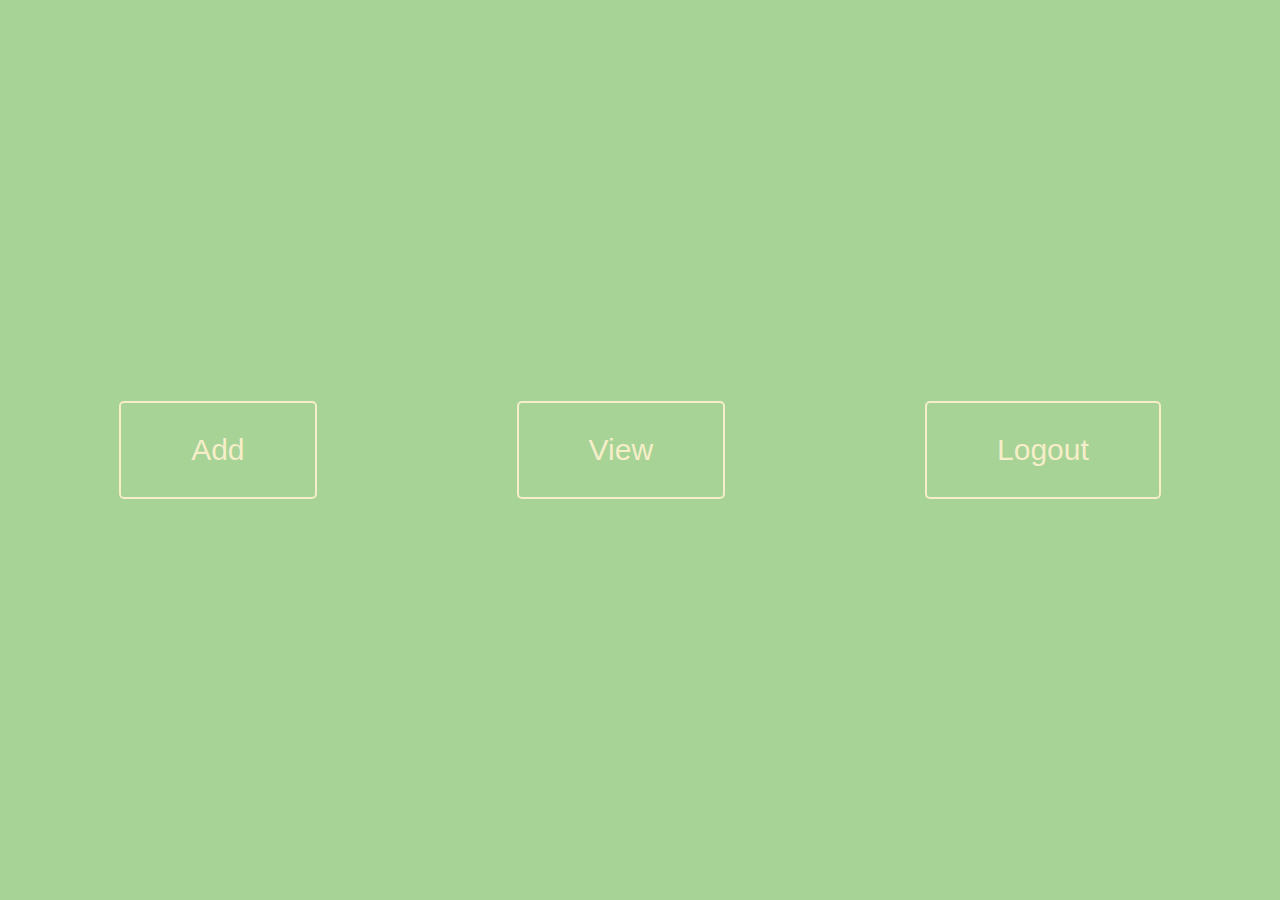
<file: dashboard.html>
<!DOCTYPE html>
<html lang="en">

<head>
    <meta charset="UTF-8">
    <meta name="viewport" content="width=device-width, initial-scale=1.0">
    <link rel="stylesheet" href="dashboard.css">
    <title>Dashboard</title>
</head>

<body>
    <div class="dashboard-container">
        <button class="btn"><a href="add_form.php">Add</a></button>
        <button class="btn"><a href="view_form.php">View</a></button>
        <button class="btn"><a href="logout.php">Logout</a></button>

    </div>
</body>

</html>
</file>
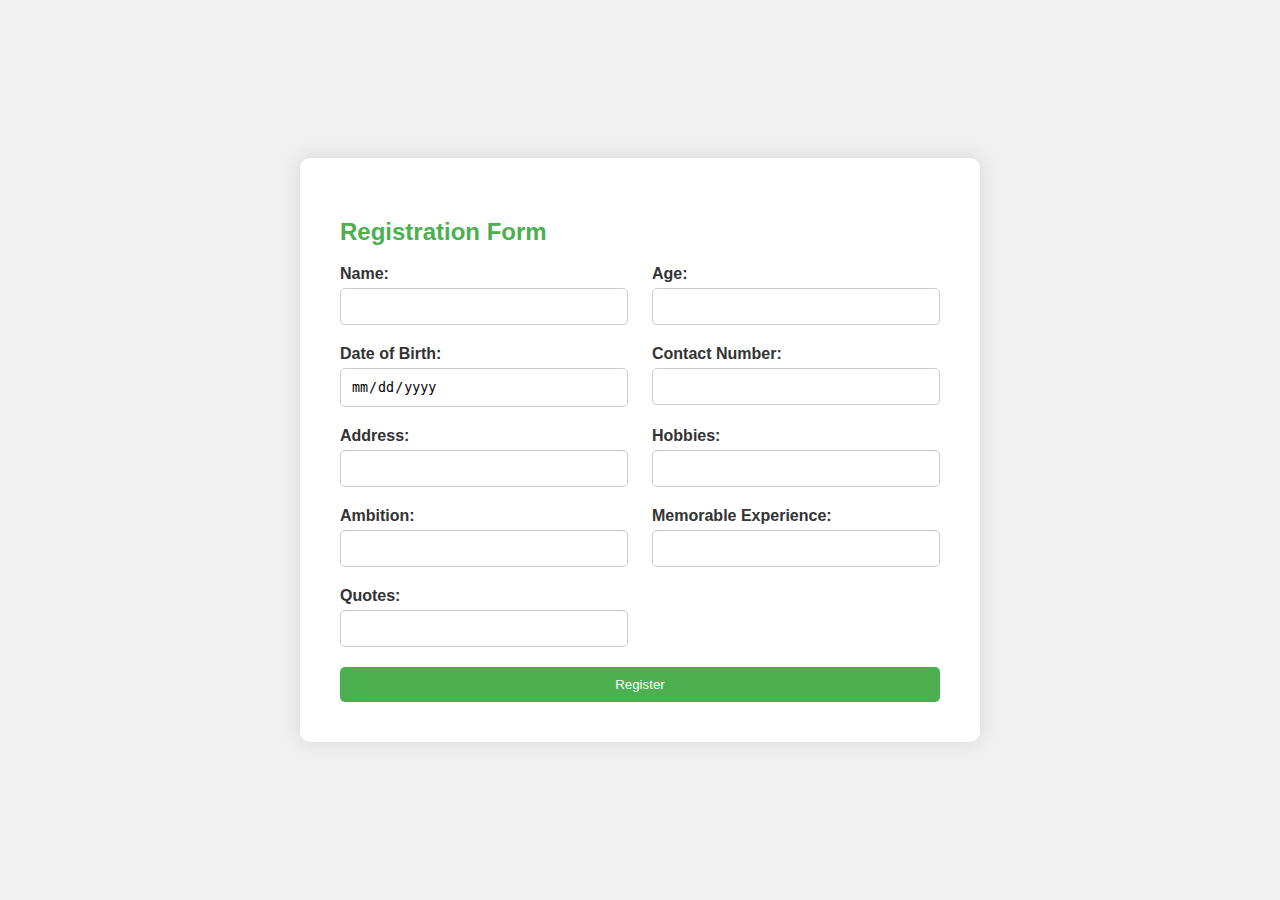
<file: test.html>
<!DOCTYPE html>
<html lang="en">

<head>
    <meta charset="UTF-8">
    <meta name="viewport" content="width=device-width, initial-scale=1.0">
    <title>Registration Form</title>
    <style>
        body {
            font-family: Arial, sans-serif;
            background-color: #f0f0f0;
            display: flex;
            justify-content: center;
            align-items: center;
            height: 100vh;
            margin: 0;
        }

        .container {
            max-width: 600px;
            width: 100%;
            background-color: #ffffff;
            padding: 40px;
            border-radius: 10px;
            box-shadow: 0px 0px 20px 0px rgba(0, 0, 0, 0.1);
            text-align: left;
        }

        .form-row {
            display: flex;
            justify-content: space-between;
            margin-bottom: 20px;
        }

        .form-row .form-group {
            width: 48%;
        }

        .form-group label {
            font-weight: bold;
            color: #333;
            display: block;
            margin-bottom: 5px;
        }

        .form-group input[type="text"],
        .form-group input[type="number"],
        .form-group input[type="date"],
        .form-group input[type="tel"],
        .form-group textarea {
            width: 100%;
            padding: 10px;
            border: 1px solid #ccc;
            border-radius: 5px;
            box-sizing: border-box;
        }

        .form-group textarea {
            height: 150px;
        }

        .form-group input[type="submit"] {
            width: 100%;
            background-color: #4caf50;
            color: white;
            border: none;
            padding: 10px;
            border-radius: 5px;
            cursor: pointer;
            transition: background-color 0.3s ease;
        }

        .form-group input[type="submit"]:hover {
            background-color: #45a049;
        }

        .form-group input[type="date"]::-webkit-inner-spin-button,
        .form-group input[type="date"]::-webkit-calendar-picker-indicator {
            display: none;
            -webkit-appearance: none;
        }
    </style>
</head>

<body>
    <div class="container">
        <h2 style="color: #4caf50;">Registration Form</h2>
        <form action="<?php echo $_SERVER['PHP_SELF']; ?>" method="post">
            <div class="form-row">
                <div class="form-group">
                    <label for="name">Name:</label>
                    <input type="text" id="name" name="name" required>
                </div>
                <div class="form-group">
                    <label for="age">Age:</label>
                    <input type="number" id="age" name="age" required>
                </div>
            </div>
            <div class="form-row">
                <div class="form-group">
                    <label for="dob">Date of Birth:</label>
                    <input type="date" id="dob" name="dob" required>
                </div>
                <div class="form-group">
                    <label for="contact">Contact Number:</label>
                    <input type="tel" id="contact" name="contact" pattern="[0-9]{10}" required>
                </div>
            </div>
            <div class="form-row">
                <div class="form-group">
                    <label for="address">Address:</label>
                    <input type="text" id="address" name="address" required>
                </div>
                <div class="form-group">
                    <label for="hobbies">Hobbies:</label>
                    <input type="text" id="hobbies" name="hobbies" required>
                </div>
            </div>
            <div class="form-row">
                <div class="form-group">
                    <label for="ambition">Ambition:</label>
                    <input type="text" id="ambition" name="ambition" required>
                </div>
                <div class="form-group">
                    <label for="experience">Memorable Experience:</label>
                    <input type="text" id="experience" name="experience" required>
                </div>
            </div>
            <div class="form-row">
                <div class="form-group">
                    <label for="quotes">Quotes:</label>
                    <input type="text" id="quotes" name="quotes" required>
                </div>
            </div>
            <div class="form-group">
                <input type="submit" value="Register">
            </div>
        </form>
    </div>
</body>

</html>
</file>
<file: dashboard.css>
body {
    margin: 0;
    padding: 0;
    display: flex;
    justify-content: center;
    align-items: center;
    height: 100vh;
    background-color: #A7D397;
}

.dashboard-container {
    display: flex;
    justify-content: center;
    align-items: center;
}

.btn {
    margin: 0 100px;
    padding: 30px 70px;
    font-size: 30px;
    background-color: transparent;
    border: none;
    border-radius: 5px;
    cursor: pointer;
    border:2px solid #F5EEC8;
    transition: background-color 0.3s ease-in-out;
    transition: transform 0.3s ease-in-out;
}

.btn:hover {
    background-color: #555843;
    border:2px solid #555843;
    transform: scale(1.5);

}

a{
    text-decoration: none;
    color: #F5EEC8;
}
</file>
